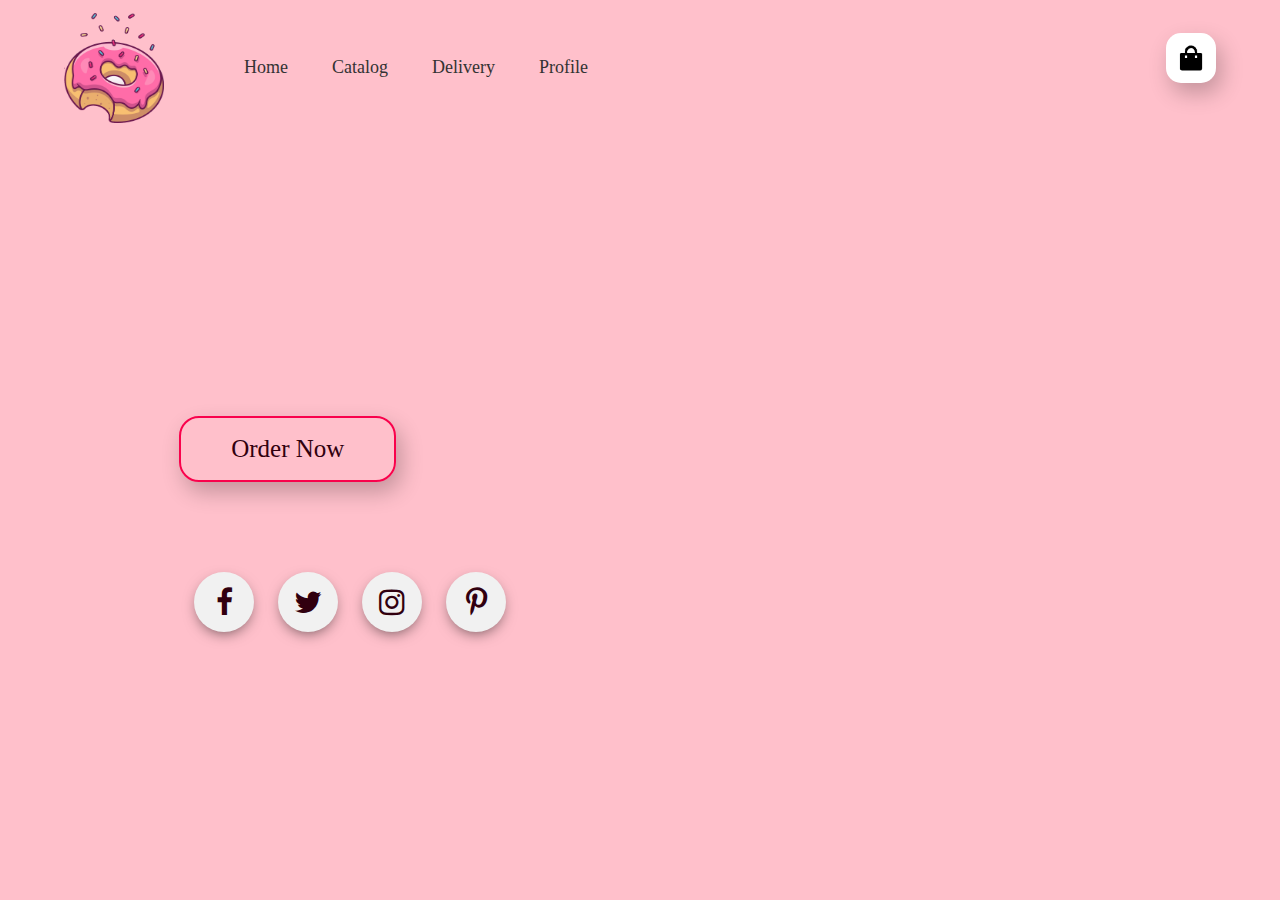
<file: index.html>
<!DOCTYPE html>
<html lang="en">
<head>
    <meta charset="UTF-8">
    <meta name="viewport" content="width=device-width, initial-scale=1.0">
    <title>Landing Page</title>
    <link rel="stylesheet" href="style.css">
    <link rel="preconnect" href="https://fonts.googleapis.com"> 
    <link rel="preconnect" href="https://fonts.gstatic.com" crossorigin> 
    <link href="https://fonts.googleapis.com/css2?family=Roboto:ital@1&family=Taviraj:wght@300&display=swap" rel="stylesheet">
    <link rel="stylesheet" href="https://stackpath.bootstrapcdn.com/font-awesome/4.7.0/css/font-awesome.min.css">

</head>
<body>
    <section class="container">
        <div class="navbar">
            <img src="images/donot.png" class="logo">
            <nav>
                <ul>
                    <li><a href="">Home</a></li>
                    <li><a href="catalog.html">Catalog</a></li>
                    <li><a href="contact.html">Delivery</a></li>
                    <li><a href="profile.html">Profile</a></li>
                </ul>
            </nav>
            <img src="images/shopping-bag-solid-24.png" class="cart">
        </div>

        <div class="content">
            <h1 class="anim">Sweet Donuts</h1>
            <p class="anim">A massive selection of delectable donuts, ice cream, and cakes.</p>
            <a href="contact.html" class="btn">Order Now</a>

           <!-- <div class="arrow-icons">
                <img src="images/bx-arrow-back.svg">
                <img src="images/bx-right-arrow-alt.svg">
            </div>-->
        </div>

        <img src="images/5a35eb4b40a0e6.5335316915134830832647.png" class="donut anim">

        <div class="social-links">
            <!--Facebook-->
            <a class="btnn" href="#">
                <i class="fa fa-facebook"></i>
              </a>
              <!--twitter-->
              <a class="btnn" href="#">
                <i class="fa fa-twitter"></i>
              </a>
              <!--instagram-->
              <a class="btnn" href="#">
                <i class="fa fa-instagram"></i>
              </a>
              <!--Pinterest-->
              <a class="btnn" href="#">
                <i class="fa fa-pinterest-p"></i>
              </a>

        </div>
    </section>
</body>
</html>
</file>
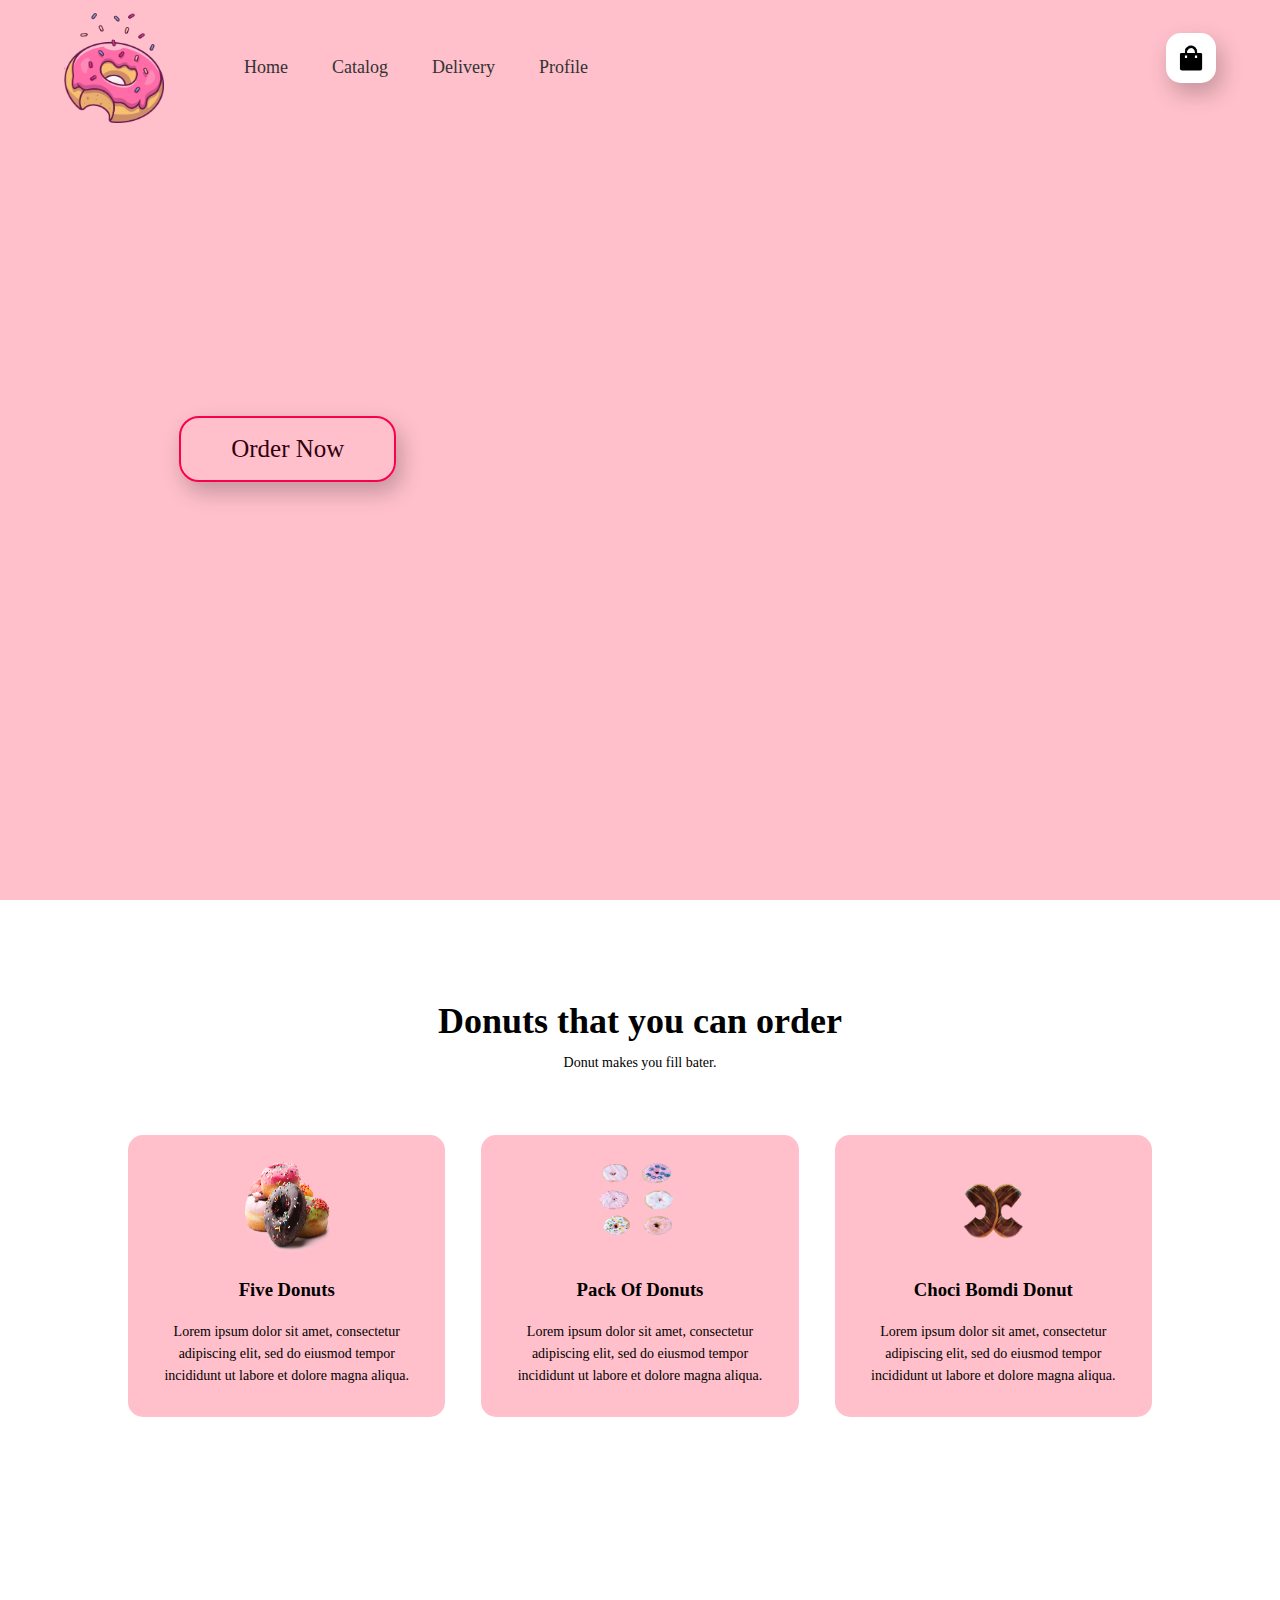
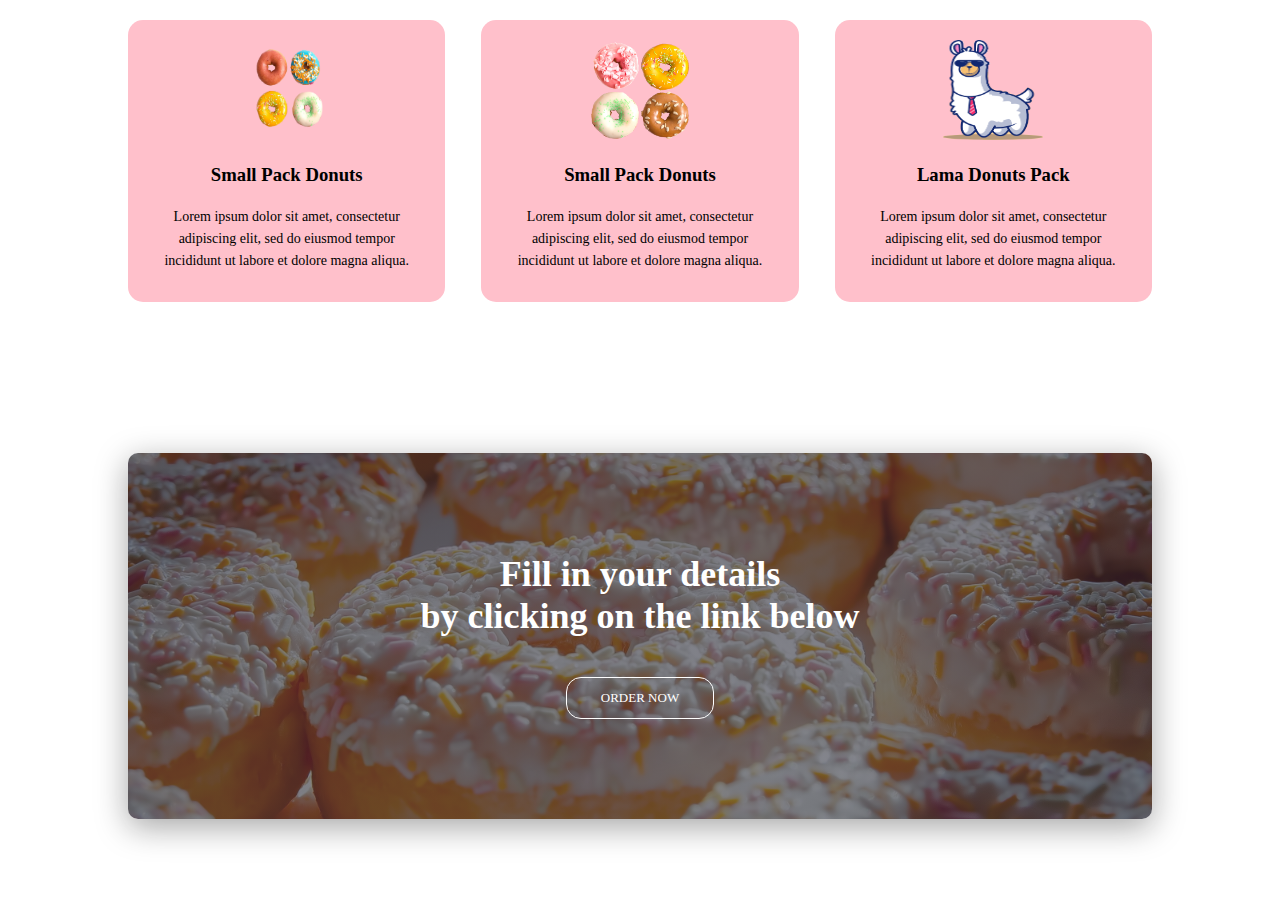
<file: catalog.html>
<!DOCTYPE html>
<html>
<head>
    <meta name="viewport" content="width=device-width, initial-scale=1.0">
    <title>Catalog</title>
    <link rel="stylesheet" href="style.css">
    <link rel="preconnect" href="https://fonts.googleapis.com"> 
    <link rel="preconnect" href="https://fonts.gstatic.com" crossorigin> 
    <link href="https://fonts.googleapis.com/css2?family=Roboto:ital@1&family=Taviraj:wght@300&display=swap" rel="stylesheet">
    <link rel="stylesheet" href="https://stackpath.bootstrapcdn.com/font-awesome/4.7.0/css/font-awesome.min.css">
</head>
<body>

    <section class="contact">
        <div class="navbar">
            <img src="images/donot.png" class="logo">
            <nav>
                <ul>
                    <li><a href="index.html">Home</a></li>
                    <li><a href="">Catalog</a></li>
                    <li><a href="contact.html">Delivery</a></li>
                    <li><a href="profile.html">Profile</a></li>
                </ul>
            </nav>
            <img src="images/shopping-bag-solid-24.png" class="cart">
        </div>

        <div class="content">
            <h1 class="anim">Sweet Donuts Menu</h1>
            <p class="anim">Choose your donuts</p>
            <a class="btn">Order Now</a>

           <!-- <div class="arrow-icons">
                <img src="images/bx-arrow-back.svg">
                <img src="images/bx-right-arrow-alt.svg">
            </div>-->
        </div>

                     <img src="images/simsons.png" class="simson anim">
         </section>

             <!--   Products    -->
       
             <section class="product">
                <h4>Donuts that you can order</h4>
                <p>Donut makes you fill bater.</p>
    
                <div class="row">
                    <div class="product-col">
                        <img src="images/2.png">
                        <h3>Five  Donuts</h3>
                        <p>Lorem ipsum dolor sit amet, consectetur adipiscing elit, 
                            sed do eiusmod tempor incididunt ut labore et dolore magna aliqua.  </p>
                    </div>
                    <div class="product-col">
                        <img src="images/3.png">
                        <h3>Pack Of Donuts</h3>
                        <p>Lorem ipsum dolor sit amet, consectetur adipiscing elit, 
                            sed do eiusmod tempor incididunt ut labore et dolore magna aliqua.  </p>
                    </div>
                    <div class="product-col">
                        <img src="images/4.png">
                        <h3>Choci Bomdi Donut</h3>
                        <p>Lorem ipsum dolor sit amet, consectetur adipiscing elit, 
                            sed do eiusmod tempor incididunt ut labore et dolore magna aliqua. 
                         </p>
                    </div>
                </div>
                </section>

                <!--Product section 2-->

                <section class="product">
                    
        
                    <div class="row">
                        <div class="product-col">
                            <img src="images/5.png">
                            <h3>Small Pack Donuts</h3>
                            <p>Lorem ipsum dolor sit amet, consectetur adipiscing elit, 
                                sed do eiusmod tempor incididunt ut labore et dolore magna aliqua.  </p>
                        </div>
                        <div class="product-col">
                            <img src="images/6.png">
                            <h3>Small Pack Donuts</h3>
                            <p>Lorem ipsum dolor sit amet, consectetur adipiscing elit, 
                                sed do eiusmod tempor incididunt ut labore et dolore magna aliqua.  </p>
                        </div>
                        <div class="product-col">
                            <img src="images/seriouslama.png">
                            <h3>Lama Donuts Pack</h3>
                            <p>Lorem ipsum dolor sit amet, consectetur adipiscing elit, 
                                sed do eiusmod tempor incididunt ut labore et dolore magna aliqua. 
                             </p>
                        </div>
                    </div>
                </section>

                <section class="cta">
             <h4>Fill in your details <br>by clicking on the link below</h4>
            <a href="contact.html" class="hero-btn">ORDER NOW</a>
     </section>

    
        </body>
    </html>
</file>
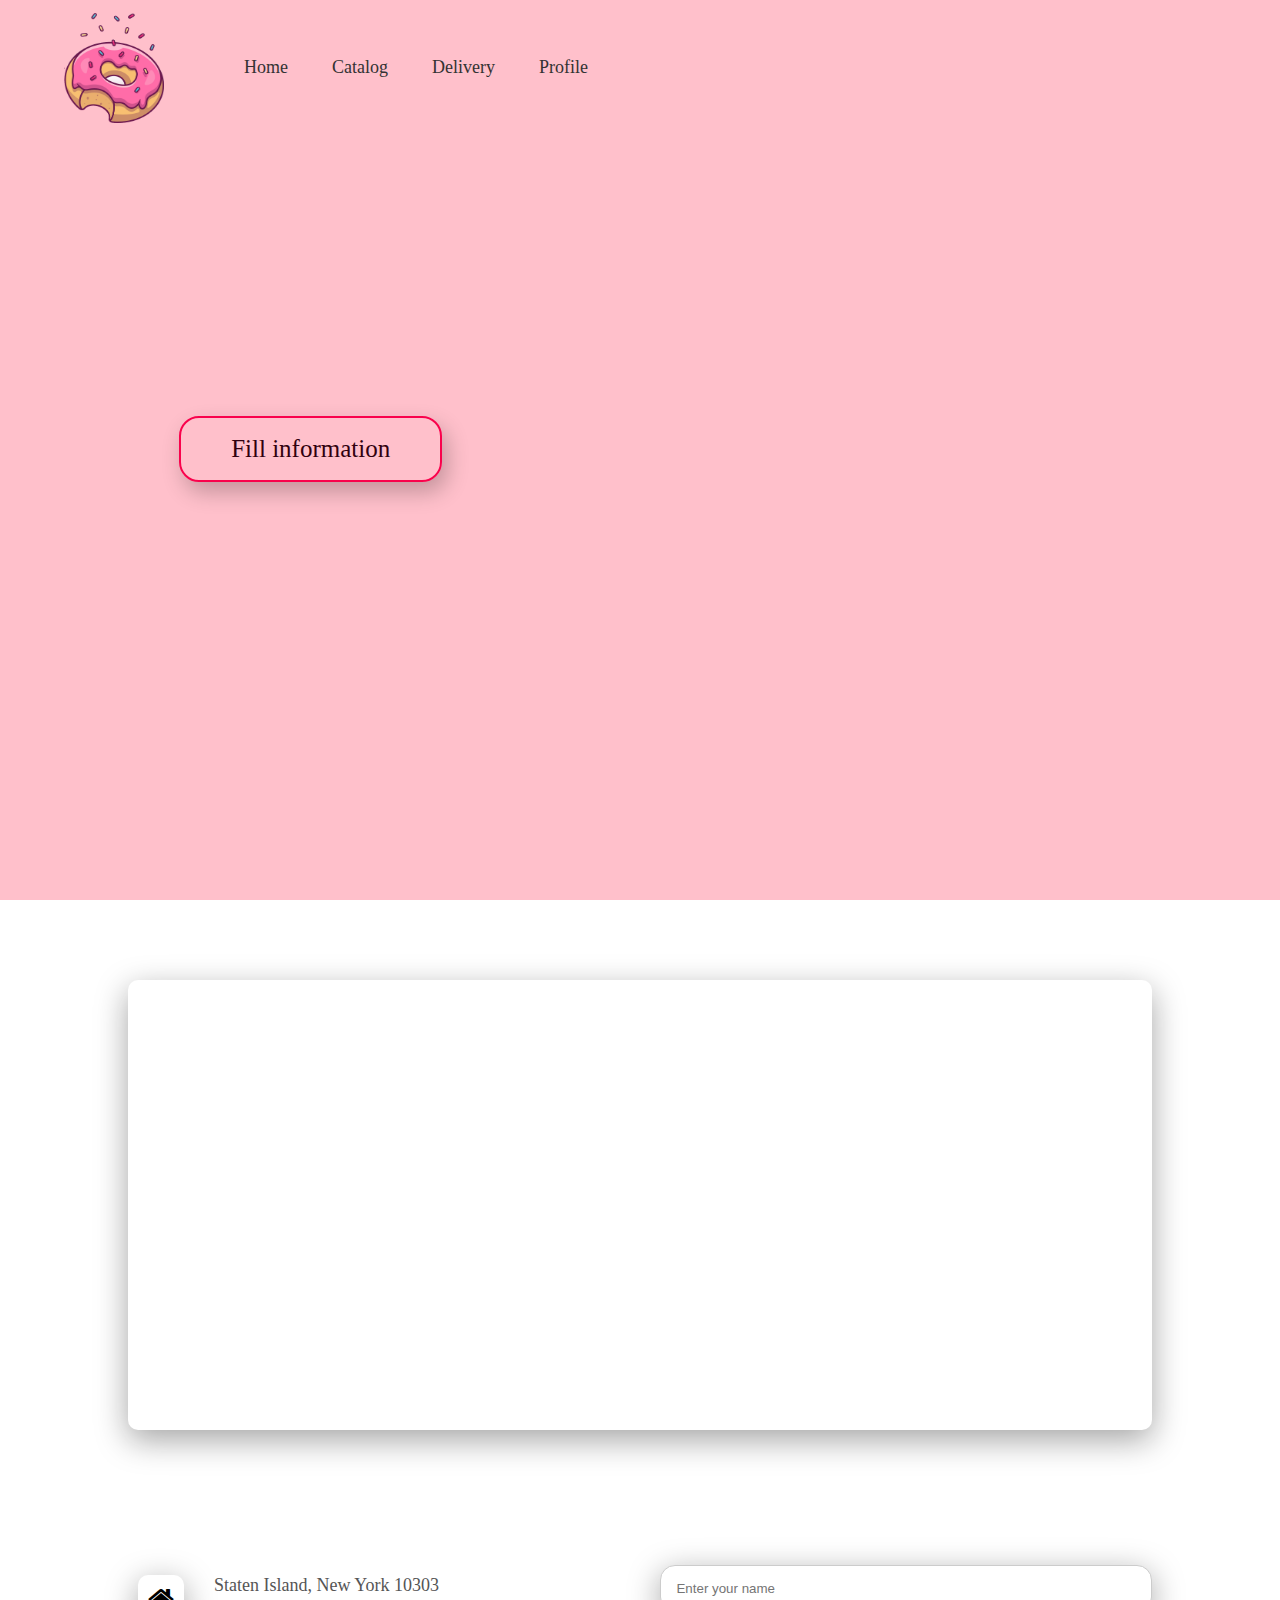
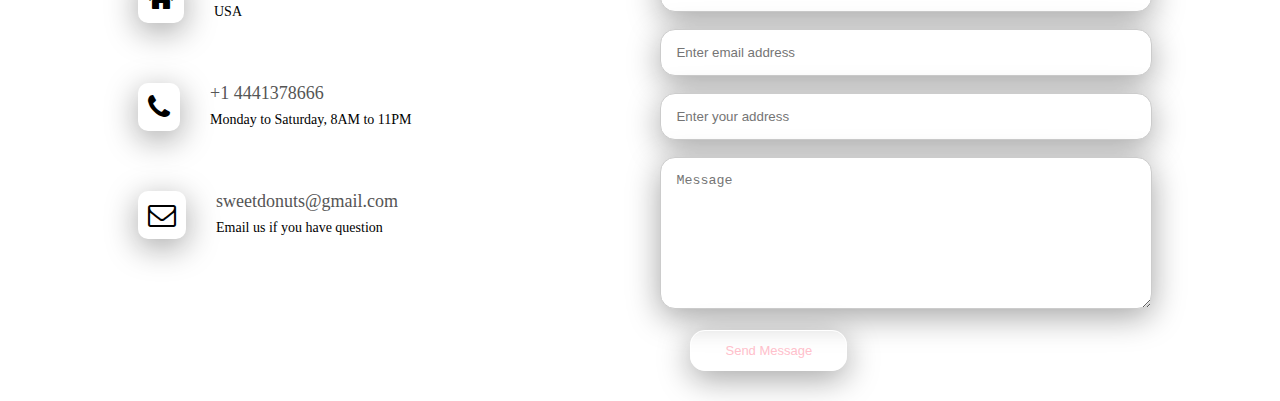
<file: contact.html>
<!DOCTYPE html>
<html lang="en">
<head>
    <meta charset="UTF-8">
    <meta name="viewport" content="width=device-width, initial-scale=1.0">
    <title>Landing Page</title>
    <link rel="stylesheet" href="style.css">
    <link rel="preconnect" href="https://fonts.googleapis.com"> 
    <link rel="preconnect" href="https://fonts.gstatic.com" crossorigin> 
    <link href="https://fonts.googleapis.com/css2?family=Roboto:ital@1&family=Taviraj:wght@300&display=swap" rel="stylesheet">
    <link rel="stylesheet" href="https://stackpath.bootstrapcdn.com/font-awesome/4.7.0/css/font-awesome.min.css">

</head>
<body>
    <section class="contact">
        <div class="navbar">
            <img src="images/donot.png" class="logo">
            <nav>
                <ul>
                    <li><a href="index.html">Home</a></li>
                    <li><a href="catalog.html">Catalog</a></li>
                    <li><a href="">Delivery</a></li>
                    <li><a href="profile.html">Profile</a></li>
                </ul>
            </nav>
        </div>

        <div class="content">
            <h1 class="anim">Donuts Delivery</h1>
            <p class="anim">Fill the invormation below and order our sweet donuts.</p>
            <a href="#contactt" class="btn">Fill information</a>

           <!-- <div class="arrow-icons">
                <img src="images/bx-arrow-back.svg">
                <img src="images/bx-right-arrow-alt.svg">
            </div>-->
        </div>

        <img src="images/simson.png" class="simson anim">
    </section>

    <section class="location">

        <!--<iframe src="https://www.google.com/maps/embed?pb=!1m18!1m12!1m3!1d202845.1150314221!2d-122.1811818889592!3d37.40272091957427!2m3!1f0!2f0!3f0!3m2!1i1024!2i768!4f13.1!3m3!1m2!1s0x808fb68ad0cfc739%3A0x7eb356b66bd4b50e!2z0JrRgNC10LzQvdC40LXQstCw0Y8g0LTQvtC70LjQvdCwLCDQmtCw0LvQuNGE0L7RgNC90LjRjywg0KHQqNCQ!5e0!3m2!1sru!2spl!4v1658854129470!5m2!1sru!2spl"
         width="600" height="450" style="border:0;" allowfullscreen="" 
         loading="lazy" referrerpolicy="no-referrer-when-downgrade"></iframe>-->
         <iframe src="https://www.google.com/maps/embed?pb=!1m18!1m12!1m3!1d129421.52734540266!2d-74.2281535620437!3d40.54945208987982!2m3!1f0!2f0!3f0!3m2!1i1024!2i768!4f13.1!3m3!1m2!1s0x89c24dac17b3adb1%3A0xffb42e880c959186!2sDunkin&#39;%20Donuts%20Drive%20Thru%2C%20Staten%20Island%2C%20NY%2010303%2C%20%D0%A1%D0%A8%D0%90!5e0!3m2!1sru!2spl!4v1659876936380!5m2!1sru!2spl"
          width="600" height="450" style="border:0;" 
         allowfullscreen="" loading="lazy" referrerpolicy="no-referrer-when-downgrade"></iframe>

       </section>
        <!--Contact Us-->       

  <section class="contact-us" id="contactt">

    <div class="row">
        <div class="contact-col">
            <div>
                <i class="fa fa-home"></i>
                <span>
                    <h5>Staten Island, New York 10303</h5>
                    <p>USA</p>
                </span>
            </div>
            <div>
                <i class="fa fa-phone"></i>
                <span>
                    <h5>+1 4441378666</h5>
                    <p>Monday to Saturday, 8AM to 11PM</p>
                </span>
            </div>
            <div>
                <i class="fa fa-envelope-o"></i>
                <span>
                    <h5>sweetdonuts@gmail.com</h5>
                    <p>Email us if you have question</p>
                </span>
            </div>
        </div>
        <div class="contact-col">

            <form action="form-handler.php" method="post">
                <input type="text" name="name" placeholder="Enter your name" required>
                <input type="email" name="email" placeholder="Enter email address" required>
                <input type="text" name="subject" placeholder="Enter your address" required>
                <textarea rows="8" name="message" placeholder="Message" required></textarea>
                <button type="submit" class="red-btn">Send Message</button>
            </form>


        </div>
    </div>

  </section>
</body>
</html>
</file>
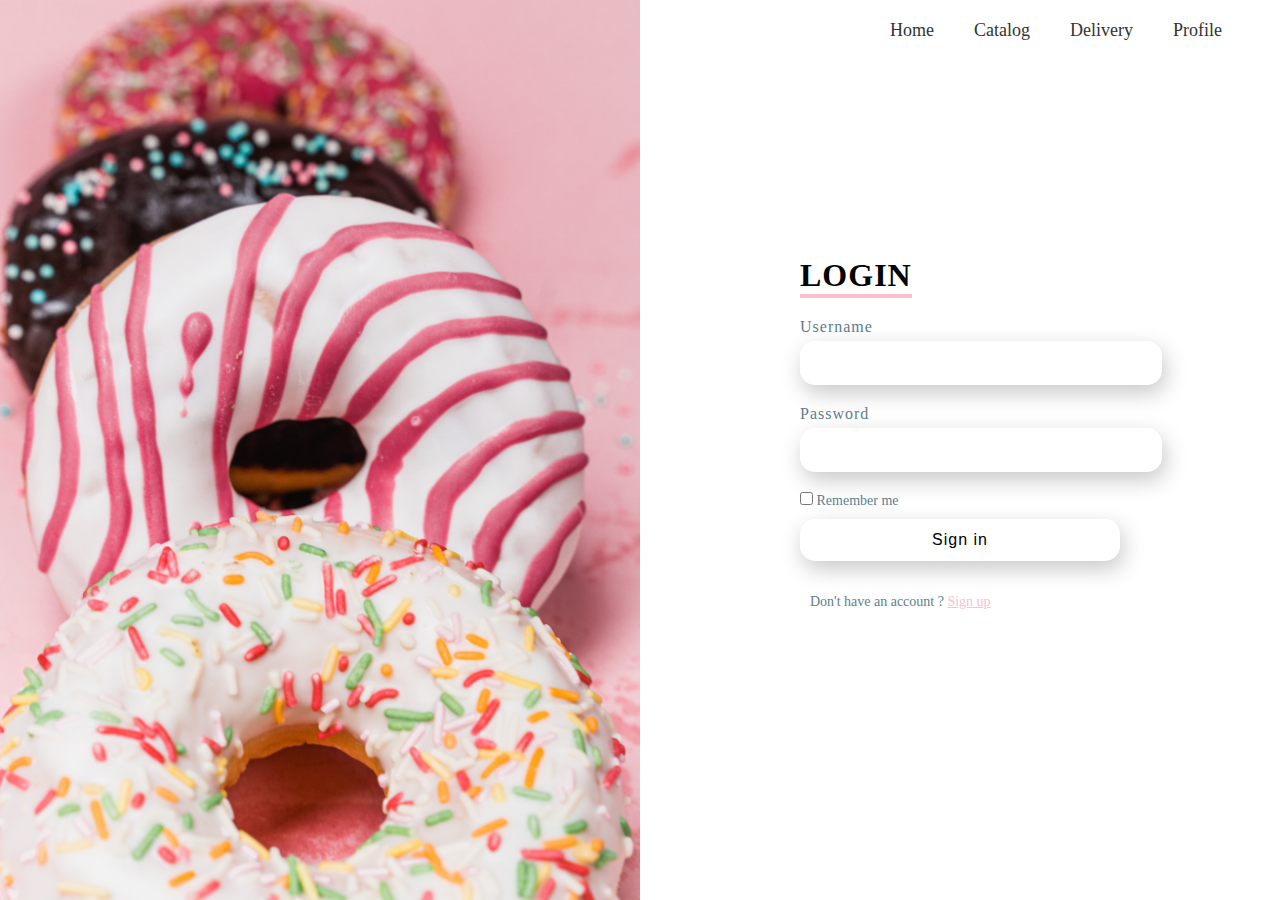
<file: profile.html>
<!DOCTYPE html>
<html lang="en">
<head>
    <meta name="viewport" content="width=device-width, initial-scale=1.0">
    <title>Profile</title>
    <link rel="stylesheet" href="style.css">
    <link rel="preconnect" href="https://fonts.googleapis.com"> 
    <link rel="preconnect" href="https://fonts.gstatic.com" crossorigin> 
    <link href="https://fonts.googleapis.com/css2?family=Roboto:ital@1&family=Taviraj:wght@300&display=swap" rel="stylesheet">
    <link rel="stylesheet" href="https://stackpath.bootstrapcdn.com/font-awesome/4.7.0/css/font-awesome.min.css">
</head>
<body>
    <section class="profile">
        <div class="imgBx">
            <img src="images/pexels-tima-miroshnichenko-7034520.jpg" class="bg">
        </div>
        <div class="contentBx">
            <div class="formBx">
                <h2>Login</h2>
                <form>
                    <div class="inputBx">
                        <span>Username</span>
                        <input type="text" name="">
                    </div>
                    <div class="inputBx">
                        <span>Password</span>
                        <input type="password" name="">
                    </div>
                    <div class="remember">
                        <label><input type="checkbox" name=""> Remember me</label>
                    </div>
                    <div class="inputBx">
                        <input type="submit" value="Sign in" name="">
                    </div>
                    <div class="inputBx">
                        <p>Don't have an account ? <a href="#">Sign up</a></p>
                    </div>
                </form>
            </div>
        </div>
    </section>
        <header>
            <div class="toggle" onclick="toggleMenu();"></div>
                <ul class="navigation">
                    <li><a href="index.html">Home</a></li>
                    <li><a href="catalog.html">Catalog</a></li>
                    <li><a href="contact.html">Delivery</a></li>
                    <li><a href="#">Profile</a></li>
                </ul>
    </header>
</body>
</html>
</file>
<file: style.css>
*{
    margin: 0;
    padding: 0;
}
.container
{
    height: 100vh;
    width: 100%;
    background-color: #FFC0CB;
    background-position: center;
    background-size: cover;
    padding-left: 5%;
    padding-right: 5%;
    box-sizing: border-box;
    position: relative;
}
.navbar
{
    width: 100%;
    height: 15vh;
    margin: auto;
    display: flex;
    align-items: center;
}
.logo
{
    height: 110px;
    width: 100px;
    cursor: pointer;
}
.cart
{
    width: 30px;
    cursor: pointer;
    margin-bottom: 20px;
    background: #fff;
    padding-top: 10px;
    padding-left: 10px;
    padding-right: 10px;
    padding-bottom: 10px;
    border-radius: 15px;
    box-shadow: 5px 10px 22px rgba(0, 0, 0, 0.237);
}
.cart:hover
{
    transform: translateY(-0.30em);
    transition: 0.4s ease-out;
}
nav
{
    flex: 1;
    padding-left: 60px;
}

nav ul li 
{
    display: inline-block;
    list-style: none;
    margin: 0px 20px;
}
nav ul li a 
{
    text-decoration: none;
    color: #333;
    font-size: 18px;
}
nav ul li a:hover{
    background: rgba(255, 255, 255, 0.185);
    box-shadow: 0 8px 32px 0 rgba(0, 0, 0, 0.37);
    backdrop-filter: blur( 3px );
    -webkit-backdrop-filter: blur( 3px );
    border-radius: 15px;
    border: 1px solid #FFC0CB;
    padding-top: 10px;
    padding-left: 15px;
    padding-right: 15px;
    padding-bottom: 10px;
    transition: 0.4s ease-out;
}
.content h1
{
  font-size: 60px;
  font-weight: 600;
  margin-top: 24px;
  margin-bottom: 15px;
  color: black;
}
.content h1 .anim 
{
    animation-delay: 0.4s;
}
.content p
{
  font-size: 20px;
  color: black;
}
.content p .anim 
{
    animation-delay: 0.3s;
}
.content
{
    margin-left: 10%;
    margin-top: 10%;
}
.content .btn 
{
    display: inline-block;
    margin-top: 40px;
    background: transparent;
    border: 2px solid #F9024C;
    text-decoration: none;
    color: #31000F;
    font-size: 25px;
    padding-top: 17px;
    padding-left: 50px;
    padding-right: 50px;
    padding-bottom: 17px;
    border-radius: 20px;
    box-shadow: 5px 10px 22px rgba(0, 0, 0, 0.237);
}
.content .btn:hover, 
.content .btn:focus {
  animation: btn 1s;
  box-shadow:  5px 10px 22px 3em rgba(yellow);
}

@keyframes btn {
  0% { box-shadow: 5px 10px 22px var(--hover); }
}
/*.arrow-icons
{
    margin-top: 40px;
    display: flex;
}
.arrow-icons img 
{
    width: 40px;
    margin-right: 25px;
}
*/
.donut
{
    height: 80%;
    position: absolute;
    bottom: 0;
    right: 50px;
    margin-bottom: 45px;
}
.donut.anim
{
    animation-delay: 0.5s;
}
.anim 
{
    opacity: 0;
    transform: translateY(30px);
    animation: moveup 0.4s linear forwards;
}
@keyframes moveup
{
    100%{
        opacity: 1;
        transform: translateY(0px);
    }
}
.social-links
{
    position: absolute;
    margin-top: 80px;
    margin-left: 120px;
    text-align: center;
}


 .btnn{
  display: inline-block;
  width: 60px;
  height: 60px;
  background: #f1f1f1;
  margin: 10px;
  border-radius: 50%;
  box-shadow: 0 5px 15px -5px #000000a8;
  color: #31000F;
  overflow: hidden;
  position: relative;
}
.btnn i {
  font-size: 30px;
  line-height: 2;
  transition: 0.2s linear;
}
.btnn:hover i{
  transform: scale(1.3);
  color: #f1f1f1;
}
.btnn::before{
  content: "";
  position: absolute;
  width: 120%;
  height: 120%;
  background: #FFC0CB;
  transform: rotate(45deg);
  left: -110%;
  top: 90%;

}
.btnn:hover::before {
  animation: pounce 0.7s 1;
  top: -10%;
  left: -10%;
}

@keyframes pounce {
  0%{
    left: -110%;
    top: 90%;
  }50%{
    left: 10%;
    top: -30%;
  }100%{
    top: -10%;
    left: -10%;
  }
}

/* Profile Page */
.profile
{
    position: relative;
    width: 100%;
    height: 100vh;
    display: flex;
}
.profile .imgBx
{
    position: relative;
    width: 50%;
    height: 100%;
}
.profile .imgBx .bg
{
    position: absolute;
    top: 0;
    left: 0;
    width: 100%;
    height: 100%;
    object-fit: cover;
}
.profile .contentBx
{
    display: flex;
    justify-content: center;
    align-items: center;
    width: 50%;
    height: 100%;
}
.profile .contentBx .formBx
{
    width: 50%;
}
.profile .contentBx .formBx h2 
{
    color: black;
    font-weight: 600;
    font-size: 2em;
    text-transform: uppercase;
    margin-bottom: 20px;
    border-bottom: 4px solid #FFC0CB;
    display: inline-block;
    letter-spacing: 1px;
}
.profile .contentBx .formBx .inputBx
{
    margin-bottom: 20px;
}
.profile .contentBx .formBx .inputBx span
{
    font-size: 16px;
    margin-bottom: 5px;
    display: inline-block;
    color: #607d8b;
    font-weight: 300;
    font-size: 16px;
    letter-spacing: 1px;
}
.profile .contentBx .formBx .inputBx input 
{
    width: 100%;
    padding: 12px 20px;
    outline: none;
    font-weight: 400;
    border: 1px solid white;
    font-size: 16px;
    letter-spacing: 1px;
    color: #607d8b;
    background: transparent;
    border-radius: 15px;
    box-shadow: 3px 8px 22px rgba(0, 0, 0, 0.218);
}
.profile .contentBx .formBx .inputBx input[type="submit"]
{
    background: white;
    color: black;
    outline: none;
    border: none;
    font-weight: 500;
    cursor: pointer;
}
.profile .contentBx .formBx .inputBx input[type="submit"]:hover
{
    background: #FFC0CB;
}
.profile .contentBx .formBx .remember
{
    margin-bottom: 10px;
    color: #607d8b;
    font-weight: 400;
    font-size: 14px;
}
.profile .contentBx .formBx .inputBx p
{
    color: #607d8b;
}
.profile .contentBx .formBx .inputBx a
{
     color: #FFC0CB;
}
header
{
    position: absolute;
    top: 0;
    left: 0;
    width: 90%;
    padding: 20px 70px;
    display: flex;
    justify-content: space-between;
    align-items: center;
}

header ul 
{
    position: relative;
    display: flex;
}
header ul li
{
    list-style: none;
}
header ul li a 
{
    display: inline-block;
    text-decoration: none;
    color: #333;
    font-size: 18px;
    margin-left: 40px;
}
header ul li a:hover,
header ul li a.active{
    background: rgba(255, 255, 255, 0.185);
    box-shadow: 0 8px 32px 0 rgba(0, 0, 0, 0.37);
    backdrop-filter: blur( 3px );
    -webkit-backdrop-filter: blur( 3px );
    border-radius: 15px;
    border: 1px solid #FFC0CB;
    padding-top: 10px;
    padding-left: 15px;
    padding-right: 15px;
    padding-bottom: 10px;
    transition: 0.4s ease-out;
}

/* Contact Us*/

   .contact
{
    height: 100vh;
    width: 100%;
    background-color: #FFC0CB;
    background-position: center;
    background-size: cover;
    padding-left: 5%;
    padding-right: 5%;
    box-sizing: border-box;
    position: relative;
}

    .location
    {
    width: 80%;
    margin: auto;
    padding: 80px 0;
    }
    .location iframe 
    {
    width: 100%;
    border-radius: 10px;
    box-shadow: 0 10px 32px 0 rgba(10, 10, 11, 0.37);
    }

       .contact-us
      {
        width: 80%;
        margin: auto;
      }
      .contact-col
      {
        flex-basis: 48%;
        margin-bottom: 30px;
      }
      .contact-col div 
      {
        display: flex;
        align-items: center;
        margin-bottom: 40px;
      }
      .contact-col div .fa 
      {
        font-size: 28px;
        color:  black;
        margin: 10px;
        margin-right: 30px;
        background: #fff;
        border-radius: 10px;
        box-shadow: 0 8px 32px 0 rgba(10, 10, 11, 0.37);
        padding-top: 10px;
        padding-right: 10px;
        padding-left: 10px;
        padding-bottom: 10px;
      }
      .contact-col div  p
      {
        padding: 0;
      }
      .contact-col div h5
      {
        font-size: 18px;
        margin-bottom: 5px;
        color: #555;
        font-weight: 400;
      }
      .contact-col input, .contact-col textarea 
      {
        width: 100%;
        padding: 15px;
        margin-bottom: 17px;
        outline: none;
        border: 1px solid #ccc;
        border-radius: 15px;
        box-shadow: 0 8px 32px 0 rgba(10, 10, 11, 0.37);
        box-sizing: border-box;
      }

      .red-btn 
      {
        background: transparent;
        margin-left: 30px;
        box-shadow: 0 8px 32px 0 rgba(10, 10, 11, 0.37);
        display: inline-block;
        text-decoration: none;
        color: #FFC0CB;
        border: 1px solid #fff;
        border-radius: 15px;
        padding: 12px 34px;
        font-size: 13px;
        background: transparent;
        position: relative;
        cursor: pointer;
        
      }
      .red-btn:hover
      {
        color: #FFC0CB;
        border: 1px solid #FFC0CB;
      }
      .simson
        {
        height: 90%;
        position: absolute;
        bottom: 0;
        right: 50px;
        margin-bottom: 0px;
        }
        .simson.anim
        {
        animation-delay: 0.5s;
        }

        /* Products  */

        .product
        {
        width: 80%;
        margin: auto;
        text-align: center;
        padding-top: 100px;
         }

        h4
        {
        font-size: 36px;
        font-weight: 600;
        }
        p 
        {
        color: black;
        font-size: 14px;
        font-weight: 300;
        line-height: 22px;
        padding: 10px;
        }
    
        .row 
        {
        margin-top: 5%;
        display: flex;
        justify-content: space-between;
     }

    .product-col {
        flex-basis: 31%;
        background: #FFC0CB;
        border-radius: 15px;
        margin-bottom: 5%;
        padding: 20px 12px;
        box-sizing: border-box;
        transition: 0.5s;
    }
    h3 
    {
        text-align: center;
        font-weight: 600;
        margin: 10px 0;
    }

    .product-col  img 
    {
        width: 100px;
        height: 100px;
        padding-bottom: 10px;
    }
    .product-col:hover 
    {
        box-shadow:  0 0 20px 0px rgba(0,0,0,0.2);
    }

    .cta 
      {
        margin: 100px auto;
        width: 80%;
        background-image:  linear-gradient(rgba(37, 37, 50, 0.608),rgba(46, 49, 61, 0.584)),url(images/339617.jpg);
        background-position: center;
        background-size: cover;
        border-radius: 10px;
        text-align: center;
        padding: 100px 0;
        box-shadow: 0 8px 32px 0 rgba(10, 10, 11, 0.37);
      }
      .cta h4
      {
        color: #fff;
        margin-bottom: 40px;
        padding: 0;
      }

      .hero-btn 
        {
         display: inline-block;
         text-decoration: none;
         color: #fff;
        border: 1px solid #fff;
        border-radius: 15px;
        padding: 12px 34px;
        font-size: 13px;
        background: transparent;
        position: relative;
        cursor: pointer;
        }
        .hero-btn:hover 
        {
        border: 1px solid #FFC0CB;
        background: #FFC0CB;
        transition: 1s;
        }
</file>
